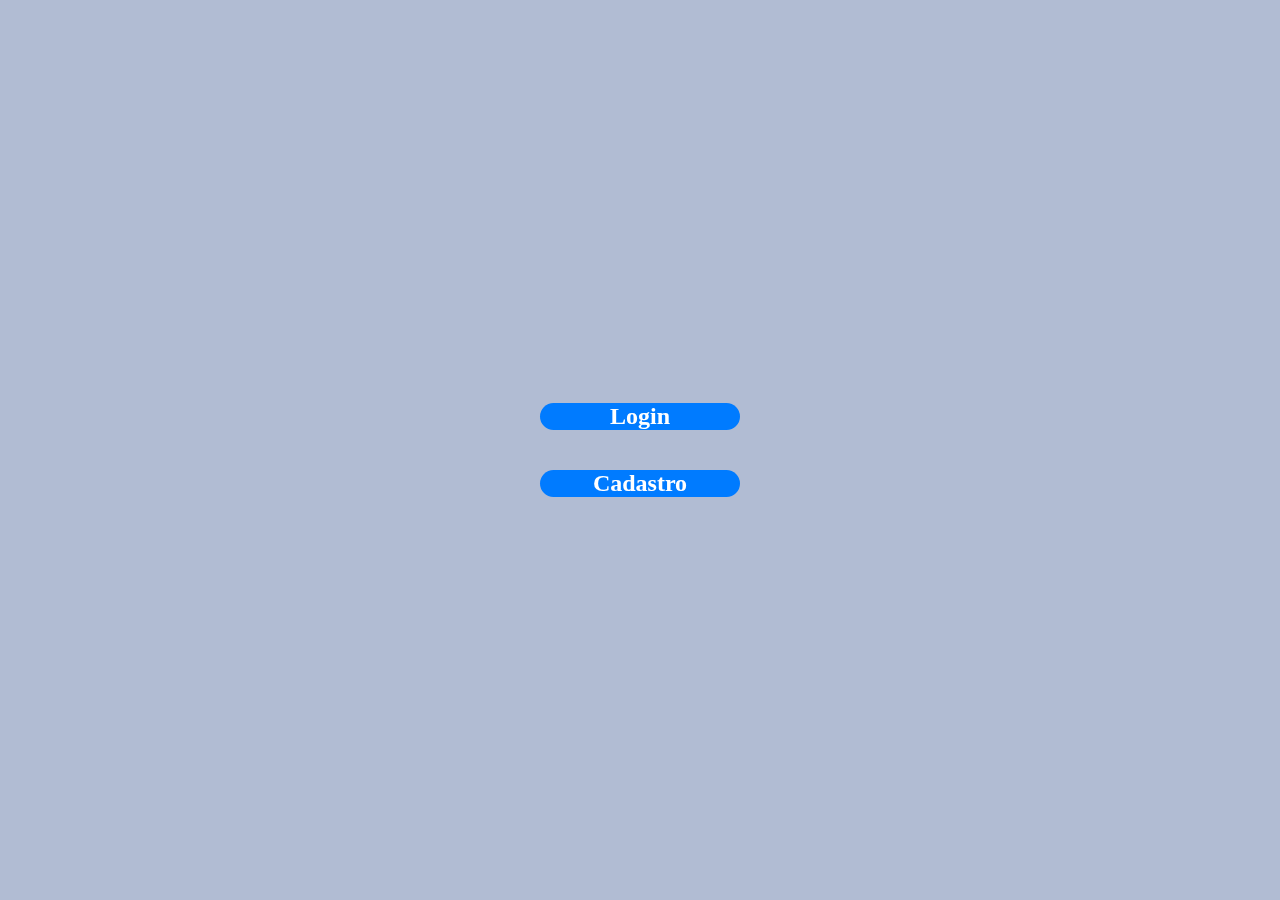
<file: index.html>
<!DOCTYPE html>
<html lang="pt-BR">

<head>
    <meta charset="UTF-8">
    <meta name="viewport" content="width=device-width, initial-scale=1.0">
    <title>Tela Inicial</title>
    <style>
        body {
            background-image: url("https://i.pinimg.com/originals/5c/f4/ff/5cf4ff19e7e7bcf0d3a3435edd9ebf66.jpg");
            background-size: cover;
            background-position: center;
            backdrop-filter: blur(10px);
        }
    </style>
    <link rel="stylesheet" href="styles.css">
</head>

<body>
    <div class="container">
        <h2><a class="bt-ini" href="login.html">Login</a></h2>
        <h2><a class="bt-ini" href="cadastro.html">Cadastro</a></h2>
    </div>
</body>

</html>
</file>
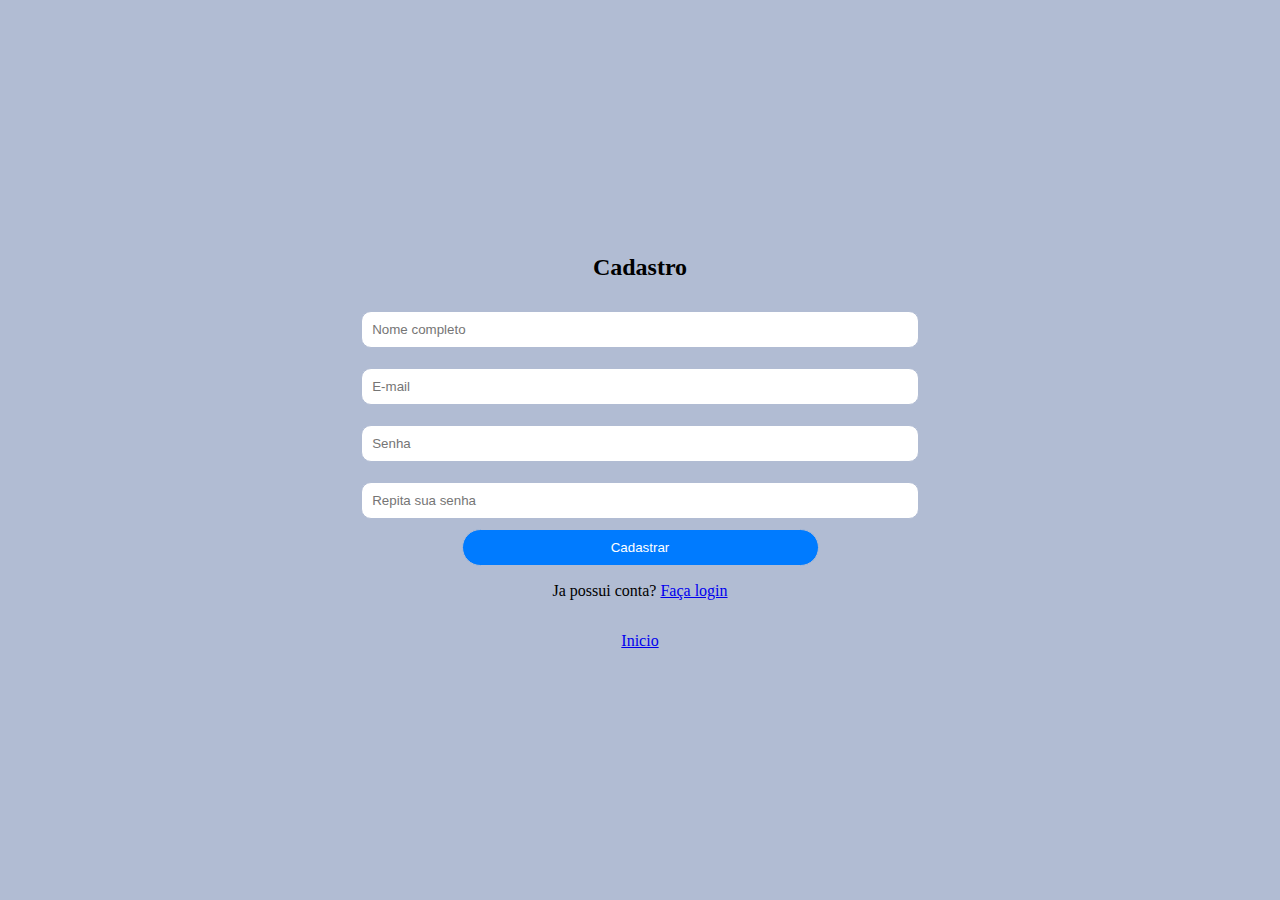
<file: cadastro.html>
<!DOCTYPE html>
<html lang="en">

<head>
    <meta charset="UTF-8">
    <meta name="viewport" content="width=device-width, initial-scale=1.0">
    <title>Cadastro</title>
    <link rel="stylesheet" href="styles.css">
</head>

<body>
    <div class="container">
        <h2>Cadastro</h2>
        <form id="cadastroForm">
            <input type="text" id="nome" placeholder="Nome completo" required>
            <input type="email" id="email" placeholder="E-mail" required>
            <input type="password" id="password" placeholder="Senha" required>
            <input type="password" id="password" placeholder="Repita sua senha" required>
            <button type="submit">Cadastrar</button>
        </form>
        <p>Ja possui conta? <a href="login.html">Faça login</a></p>
        <p> <a href="index.html">Inicio</a></p>
    </div>
</body>

</html>
</file>
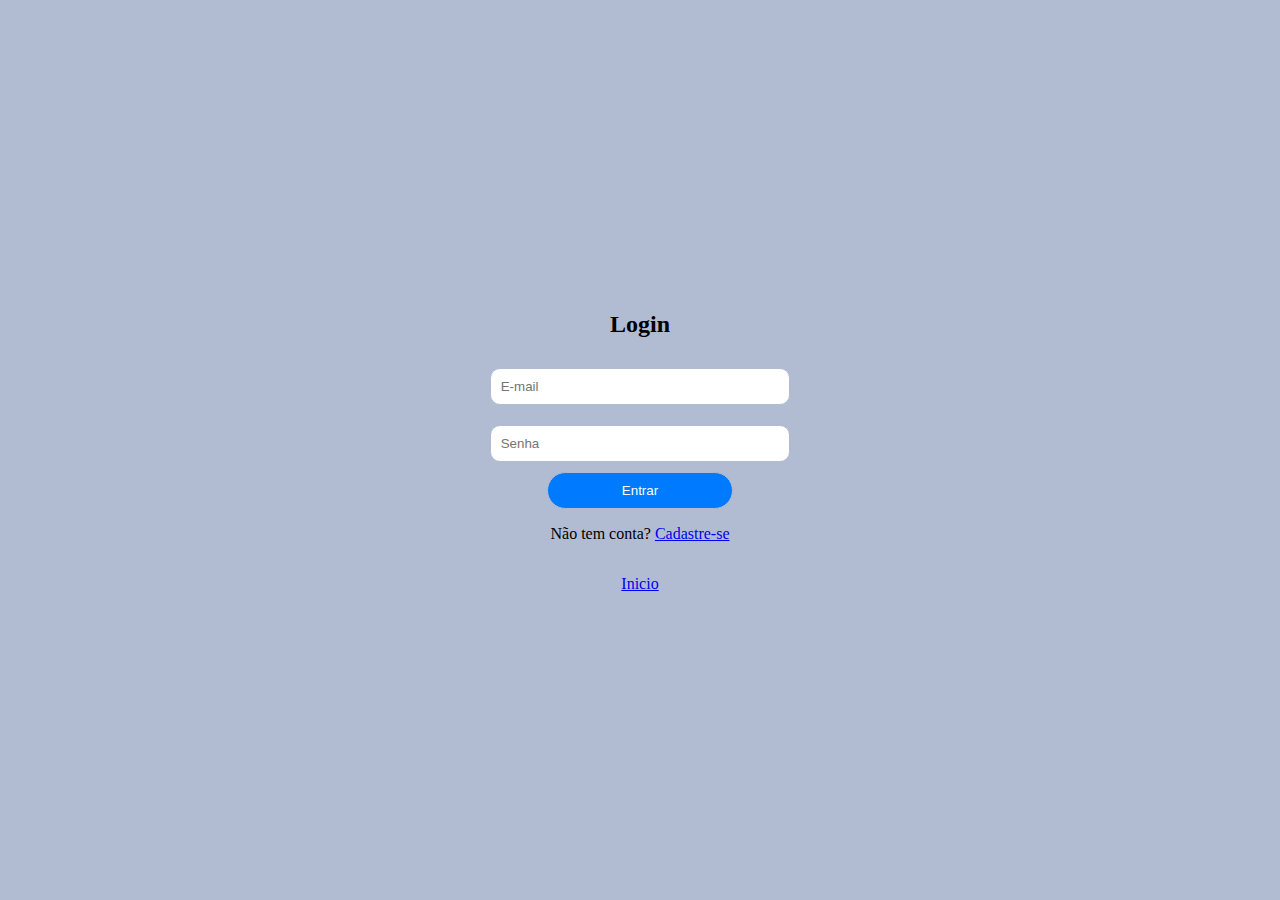
<file: login.html>
<!DOCTYPE html>
<html lang="pt-BR">

<head>
    <meta charset="UTF-8">
    <meta name="viewport" content="width=device-width, initial-scale=1.0">
    <title>Login</title>
    <link rel="stylesheet" href="styles.css">
</head>

<body>
    <div class="container">
        <h2>Login</h2>
        <form id="loginForm">
            <input type="email" id="email" placeholder="E-mail" required>
            <input type="password" id="password" placeholder="Senha" required>
            <button type="submit">Entrar</button>
        </form>
        <p>Não tem conta? <a href="cadastro.html">Cadastre-se</a></p>
        <p> <a href="index.html">Inicio</a></p>
    </div>
</body>

</html>
</file>
<file: styles.css>
/* General styles */
body {
    font-family: 'Times new roman', sans-serif;
    background-color: #b1bcd3;
    margin: 0;
    padding: 0;
    display: flex;
    justify-content: center;
    align-items: center;
    height: 100vh;
}

.bt-ini {
    justify-content: center;
    display: flex;
    width: 200px;
    background-color: #007BFF;
    color: white;
    border-radius: 30px;
    text-decoration: none;

}

.bt-ini:hover {
    background-color: #000000;
    transition: 1s;
}

.container {
    display: grid;
    place-items: center;
    text-align: center;
    justify-content: center;
    position: absolute;
}

input {
    width: 60%;
    padding: 10px;
    margin: 10px 0;
    border: 1px solid #b1bcd3;
    border-radius: 10px;
}

button {
    width: 40%;
    padding: 10px;
    background-color: #007BFF;
    color: white;
    border: solid 1px #b1bcd3;
    border-radius: 30px;
    cursor: pointer;

}

.button:hover {
    background-color: #000000;
}
</file>
